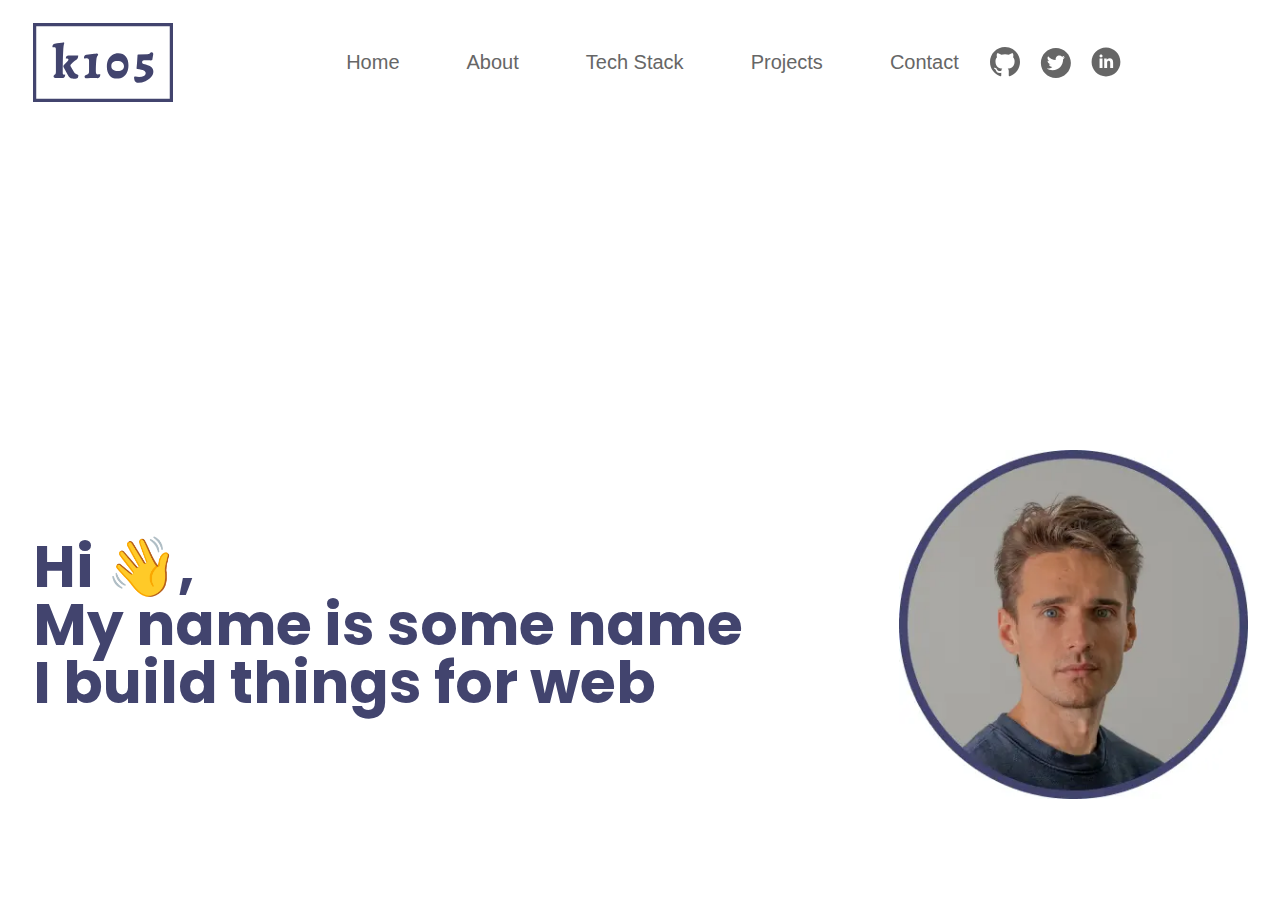
<file: index.html>
<!DOCTYPE html>
<html lang="en">
  <head>
    <meta name="" content="">
    <meta charset="UTF-8">
    <meta name="viewport" content="width=device-width, initial-scale=1.0">
    <meta name="format-detection" content="telephone=no">
    <link rel="stylesheet" href="css/style.min.css?_v=20240214141158">
    <title>Главная</title>
</head>

  <body>
    <div class="wrapper" id="wrapper">
      <header class="header">
  <div class="header__content">
    <div class="header__logo">
      <a href="./index.html">
        <img src="img/Logo.svg" alt="" />
      </a>
    </div>
    <div class="header__list">
      <ul>
        <li><a href="./index.html">Home</a></li>
        <li><a href="./about.html">About</a></li>
        <li><a href="./techStack.html">Tech Stack</a></li>
        <li><a href="./projects.html">Projects</a></li>
        <li><a href="./contact.html">Contact</a></li>
        <div class="header__icons">
          <ul>
            <li>
              <a href=""><img src="img/github.svg" alt="" /></a>
            </li>
            <li>
              <a href=""><img src="img/twitter.svg" alt="" /></a>
            </li>
            <li>
              <a href=""><img src="img/LinkedIn.svg" alt="" /></a>
            </li>
          </ul>
        </div>
      </ul>
    </div>
    <div class="burger"><span></span></div>
  </div>
</header>

      <main class="main">
        <div class="main__about">
          <div class="main__title">
            <h1>Hi 👋,<br />My name is some name I build things for web</h1>
          </div>
          <div class="main__image">
            <picture><source srcset="img/user.webp" type="image/webp"><img src="img/user.jpg" alt="" /></picture>
          </div>
        </div>
        <div class="main__stack">
          <div class="stack-items">
            <div class="stack-items__title">
              <h2>My Tech Stack</h2>
            </div>
            <div class="stack-items__text">
              <p>Technologies I’ve been working with recently</p>
            </div>
            
    <div class="stack-items__stacks">
      <ul>
        <li><img src="img/html.svg" alt="" /></li>
        <li><img src="img/css.svg" alt="" /></li>
        <li><img src="img/js.svg" alt="" /></li>
        <li><img src="img/react.svg" alt="" /></li>
        <li><img src="img/redux.svg" alt="" /></li>
        <li><img src="img/bootstrap.svg" alt="" /></li>
        <li><img src="img/tailwind.svg" alt="" /></li>
        <li><img src="img/sass.svg" alt="" /></li>
        <li><img src="img/git.svg" alt="" /></li>
        <li><img src="img/greensock.svg" alt="" /></li>
        <li><img src="img/vscode.svg" alt="" /></li>
        <li><img src="img/gitHub-logo.svg" alt="" /></li>
      </ul>
    </div>

          </div>
        </div>
        <div class="projects">
          <div class="projects__title">
            <h2>Projects</h2>
          </div>
          <div class="projects__text">
            <p>Things I’ve built so far</p>
          </div>
          <div class="projects__cards">
    <div class="card">
      <div class="card__image">
        <img src="img/Rectangle 4.jpg" alt="" />
      </div>
      <div class="card__title">
        <h4>Project Tile goes here</h4>
      </div>
      <div class="card__text">
        <p>
          This is sample project description random things are here in
          description This is sample project lorem ipsum generator for
          dummy content
        </p>
      </div>
      <div class="card__stack">
        <p>Tech stack : <span> HTML , JavaScript, SASS, React</span></p>
      </div>
      <div class="card__links">
        <a href="" class="link">
          <img src="img/akar-icons_link-chain.svg" alt="" />
          <p>Live Preview</p>
        </a>
        <a href="" class="link">
          <img src="img/github.svg" alt="" />
          <p>View Code</p>
        </a>
      </div>
    </div>
    <div class="card">
      <div class="card__image">
        <img src="img/Rectangle 6.png" alt="" />
      </div>
      <div class="card__title">
        <h4>Project Tile goes here</h4>
      </div>
      <div class="card__text">
        <p>
          This is sample project description random things are here in
          description This is sample project lorem ipsum generator for
          dummy content
        </p>
      </div>
      <div class="card__stack">
        <p>Tech stack : <span> HTML , JavaScript, SASS, React</span></p>
      </div>
      <div class="card__links">
        <a href="" class="link">
          <img src="img/akar-icons_link-chain.svg" alt="" />
          <p>Live Preview</p>
        </a>
        <a href="" class="link">
          <img src="img/github.svg" alt="" />
          <p>View Code</p>
        </a>
      </div>
    </div>
    <div class="card">
      <div class="card__image">
        <img src="img/Rectangle 8.png" alt="" />
      </div>
      <div class="card__title">
        <h4>Project Tile goes here</h4>
      </div>
      <div class="card__text">
        <p>
          This is sample project description random things are here in
          description This is sample project lorem ipsum generator for
          dummy content
        </p>
      </div>
      <div class="card__stack">
        <p>Tech stack : <span> HTML , JavaScript, SASS, React</span></p>
      </div>
      <div class="card__links">
        <a href="" class="link">
          <img src="img/akar-icons_link-chain.svg" alt="" />
          <p>Live Preview</p>
        </a>
        <a href="" class="link">
          <img src="img/github.svg" alt="" />
          <p>View Code</p>
        </a>
      </div>
    </div>
    <div class="card">
      <div class="card__image">
        <img src="img/Rectangle 12.png" alt="" />
      </div>
      <div class="card__title">
        <h4>Project Tile goes here</h4>
      </div>
      <div class="card__text">
        <p>
          This is sample project description random things are here in
          description This is sample project lorem ipsum generator for
          dummy content
        </p>
      </div>
      <div class="card__stack">
        <p>Tech stack : <span> HTML , JavaScript, SASS, React</span></p>
      </div>
      <div class="card__links">
        <a href="" class="link">
          <img src="img/akar-icons_link-chain.svg" alt="" />
          <p>Live Preview</p>
        </a>
        <a href="" class="link">
          <img src="img/github.svg" alt="" />
          <p>View Code</p>
        </a>
      </div>
    </div>
    <div class="card">
      <div class="card__image">
        <img src="img/Rectangle 13.png" alt="" />
      </div>
      <div class="card__title">
        <h4>Project Tile goes here</h4>
      </div>
      <div class="card__text">
        <p>
          This is sample project description random things are here in
          description This is sample project lorem ipsum generator for
          dummy content
        </p>
      </div>
      <div class="card__stack">
        <p>Tech stack : <span> HTML , JavaScript, SASS, React</span></p>
      </div>
      <div class="card__links">
        <a href="" class="link">
          <img src="img/akar-icons_link-chain.svg" alt="" />
          <p>Live Preview</p>
        </a>
        <a href="" class="link">
          <img src="img/github.svg" alt="" />
          <p>View Code</p>
        </a>
      </div>
    </div>
    <div class="card">
      <div class="card__image">
        <img src="img/Rectangle 14.png" alt="" />
      </div>
      <div class="card__title">
        <h4>Project Tile goes here</h4>
      </div>
      <div class="card__text">
        <p>
          This is sample project description random things are here in
          description This is sample project lorem ipsum generator for
          dummy content
        </p>
      </div>
      <div class="card__stack">
        <p>Tech stack : <span> HTML , JavaScript, SASS, React</span></p>
      </div>
      <div class="card__links">
        <a href="" class="link">
          <img src="img/akar-icons_link-chain.svg" alt="" />
          <p>Live Preview</p>
        </a>
        <a href="" class="link">
          <img src="img/github.svg" alt="" />
          <p>View Code</p>
        </a>
      </div>
    </div>
  </div>
        </div>
      </main>
      <footer class="footer">
  <div class="footer__content">
    <div class="footer__links">
      <ul>
        <li><a href="">+91 12345 09876</a></li>
        <li><a href="">info@example.com</a></li>
        <li>
          <a href=""><img src="img/github.svg" alt="" /></a>
          <a href=""><img src="img/twitter.svg" alt="" /></a>
          <a href=""><img src="img/LinkedIn.svg" alt="" /></a>
        </li>
      </ul>
    </div>
    <div class="footer__list">
      <ul>
        <li><a href="">Home</a></li>
        <li><a href="">About</a></li>
        <li><a href="">Technologies</a></li>
        <li><a href="">Projects</a></li>
        <li><a href="">Contact</a></li>
      </ul>
    </div>
  </div>
</footer>

      <script src="js/app.min.js?_v=20240214141158"></script>
    </div>
  </body>
</html>
</file>
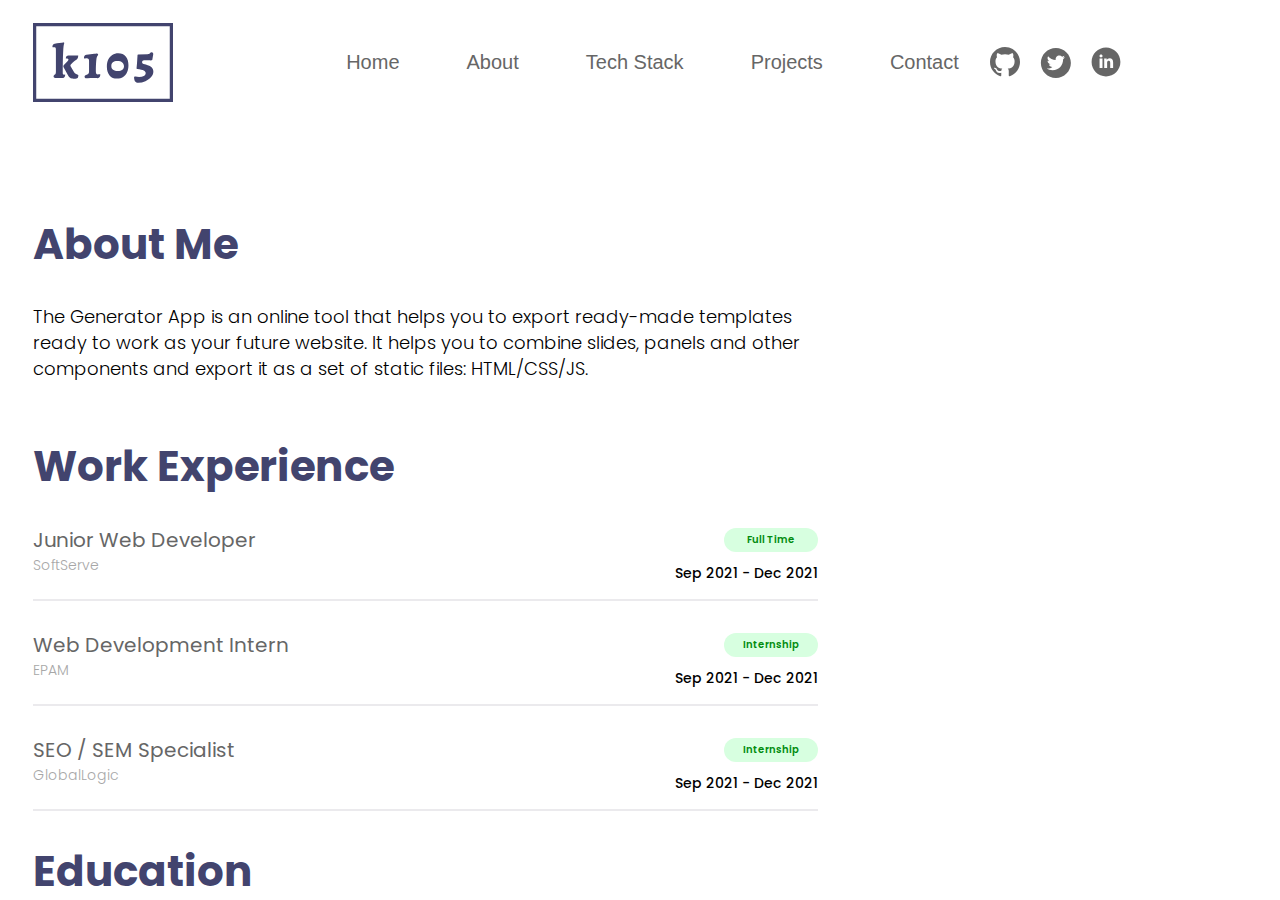
<file: about.html>
<!DOCTYPE html>
<html lang="en">
  <head>
    <meta name="" content="">
    <meta charset="UTF-8">
    <meta name="viewport" content="width=device-width, initial-scale=1.0">
    <meta name="format-detection" content="telephone=no">
    <link rel="stylesheet" href="css/style.min.css?_v=20240214141158">
    <title>Про нас</title>
</head>

  <body>
    <div class="wrapper" id="wrapper">
      <header class="header">
  <div class="header__content">
    <div class="header__logo">
      <a href="./index.html">
        <img src="img/Logo.svg" alt="" />
      </a>
    </div>
    <div class="header__list">
      <ul>
        <li><a href="./index.html">Home</a></li>
        <li><a href="./about.html">About</a></li>
        <li><a href="./techStack.html">Tech Stack</a></li>
        <li><a href="./projects.html">Projects</a></li>
        <li><a href="./contact.html">Contact</a></li>
        <div class="header__icons">
          <ul>
            <li>
              <a href=""><img src="img/github.svg" alt="" /></a>
            </li>
            <li>
              <a href=""><img src="img/twitter.svg" alt="" /></a>
            </li>
            <li>
              <a href=""><img src="img/LinkedIn.svg" alt="" /></a>
            </li>
          </ul>
        </div>
      </ul>
    </div>
    <div class="burger"><span></span></div>
  </div>
</header>

      <main class="main">
        <div class="about-me">
          <div class="about-me__title">
            <h2>About Me</h2>
          </div>
          <div class="about-me__text">
            <p>
              The Generator App is an online tool that helps you to export
              ready-made templates ready to work as your future website. It
              helps you to combine slides, panels and other components and
              export it as a set of static files: HTML/CSS/JS.
            </p>
          </div>
        </div>
        <div class="experience">
          <div class="experience__title"><h2>Work Experience</h2></div>
          <div class="experience__list">
            <div class="work-list">
              <div class="work-list__title">
                <h5>Junior Web Developer</h5>
                <p>Full Time</p>
              </div>
              <div class="work-list__text">
                <p class="company">SoftServe</p>
                <p class="dates">Sep 2021 - Dec 2021</p>
              </div>
            </div>
            <div class="work-list">
              <div class="work-list__title">
                <h5>Web Development Intern</h5>
                <p>Internship</p>
              </div>
              <div class="work-list__text">
                <p class="company">EPAM</p>
                <p class="dates">Sep 2021 - Dec 2021</p>
              </div>
            </div>
            <div class="work-list">
              <div class="work-list__title">
                <h5>SEO / SEM Specialist</h5>
                <p>Internship</p>
              </div>
              <div class="work-list__text">
                <p class="company">GlobalLogic</p>
                <p class="dates">Sep 2021 - Dec 2021</p>
              </div>
            </div>
          </div>
        </div>
        <div class="education">
          <div class="education__title">
            <h2>Education</h2>
          </div>
          <div class="education__content">
            <div class="work-list">
              <div class="work-list__title">
                <h5>
                  National Aerospace University «Kharkiv Aviation Institute»
                </h5>
                <p>Full Time</p>
              </div>
              <div class="work-list__text">
                <p class="dates">Aug 2015 - Dec 2020</p>
              </div>
            </div>
          </div>
        </div>
      </main>
      <footer class="footer">
  <div class="footer__content">
    <div class="footer__links">
      <ul>
        <li><a href="">+91 12345 09876</a></li>
        <li><a href="">info@example.com</a></li>
        <li>
          <a href=""><img src="img/github.svg" alt="" /></a>
          <a href=""><img src="img/twitter.svg" alt="" /></a>
          <a href=""><img src="img/LinkedIn.svg" alt="" /></a>
        </li>
      </ul>
    </div>
    <div class="footer__list">
      <ul>
        <li><a href="">Home</a></li>
        <li><a href="">About</a></li>
        <li><a href="">Technologies</a></li>
        <li><a href="">Projects</a></li>
        <li><a href="">Contact</a></li>
      </ul>
    </div>
  </div>
</footer>

      <script src="js/app.min.js?_v=20240214141158"></script>
    </div>
  </body>
</html>
</file>
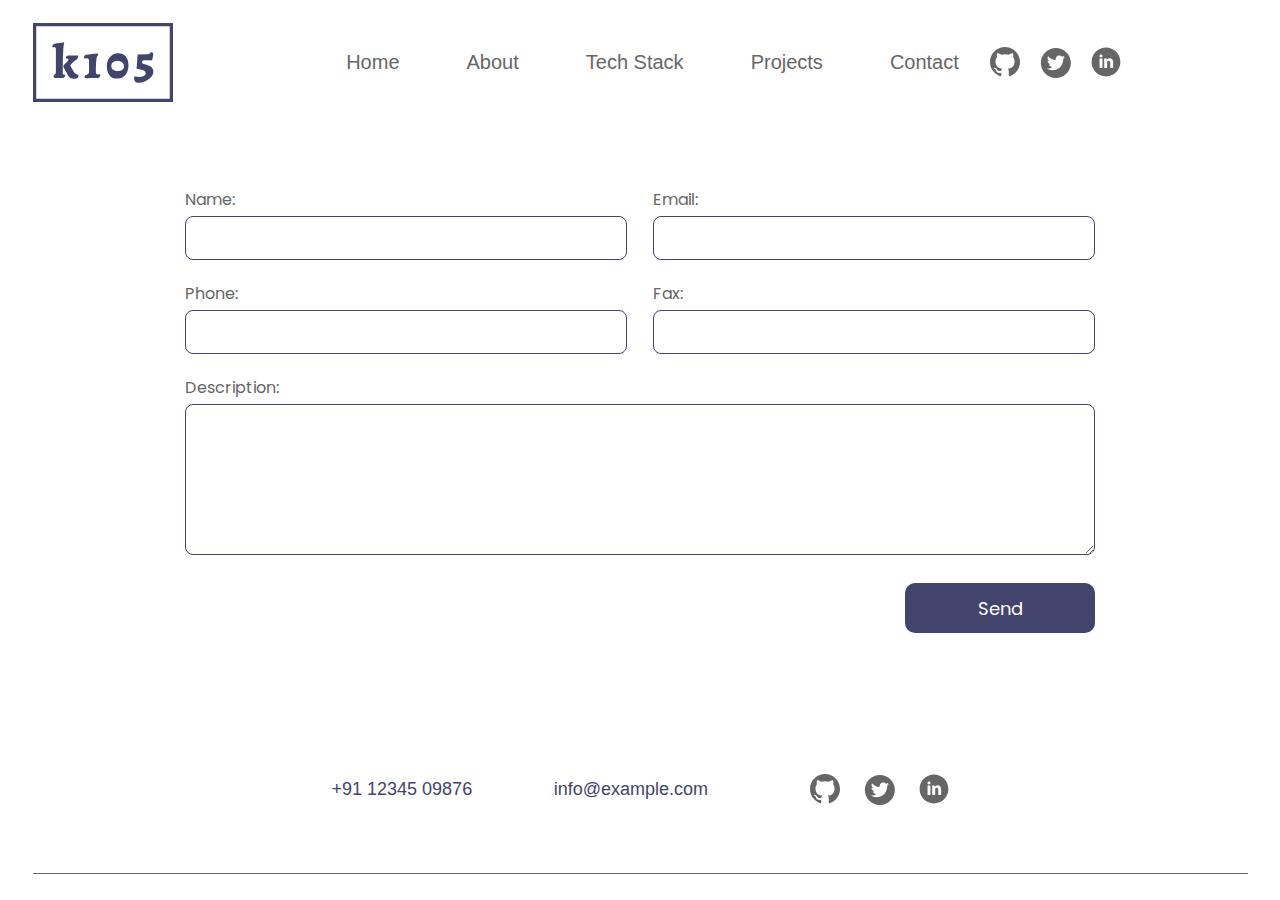
<file: contact.html>
<!DOCTYPE html>
<html lang="en">
  <head>
    <meta name="" content="">
    <meta charset="UTF-8">
    <meta name="viewport" content="width=device-width, initial-scale=1.0">
    <meta name="format-detection" content="telephone=no">
    <link rel="stylesheet" href="css/style.min.css?_v=20240214141158">
    <title>Контакти</title>
</head>

  <body>
    <div class="wrapper" id="wrapper">
      <header class="header">
  <div class="header__content">
    <div class="header__logo">
      <a href="./index.html">
        <img src="img/Logo.svg" alt="" />
      </a>
    </div>
    <div class="header__list">
      <ul>
        <li><a href="./index.html">Home</a></li>
        <li><a href="./about.html">About</a></li>
        <li><a href="./techStack.html">Tech Stack</a></li>
        <li><a href="./projects.html">Projects</a></li>
        <li><a href="./contact.html">Contact</a></li>
        <div class="header__icons">
          <ul>
            <li>
              <a href=""><img src="img/github.svg" alt="" /></a>
            </li>
            <li>
              <a href=""><img src="img/twitter.svg" alt="" /></a>
            </li>
            <li>
              <a href=""><img src="img/LinkedIn.svg" alt="" /></a>
            </li>
          </ul>
        </div>
      </ul>
    </div>
    <div class="burger"><span></span></div>
  </div>
</header>

      <main class="main">
        <form action="" class="form">
          <div class="form__input">
            <div class="input name">
              <label for="name">Name:</label>
              <input type="text" name="name" id="name" />
            </div>
            <div class="input email">
              <label for="email">Email:</label>
              <input type="email" name="email" id="email" />
            </div>
            <div class="input tel">
              <label for="tel">Phone:</label>
              <input type="tel" name="tel" id="tel" />
            </div>
            <div class="input fax">
              <label for="fax">Fax:</label>
              <input type="text" name="fax" id="fax" />
            </div>
          </div>
          <div class="form__textarea">
            <label for="description">Description:</label>
            <textarea name="description" id="description" cols="30" rows="10"></textarea>
          </div>
          <button type="submit">Send</button>
        </form>
      </main>
      <footer class="footer">
  <div class="footer__content">
    <div class="footer__links">
      <ul>
        <li><a href="">+91 12345 09876</a></li>
        <li><a href="">info@example.com</a></li>
        <li>
          <a href=""><img src="img/github.svg" alt="" /></a>
          <a href=""><img src="img/twitter.svg" alt="" /></a>
          <a href=""><img src="img/LinkedIn.svg" alt="" /></a>
        </li>
      </ul>
    </div>
    <div class="footer__list">
      <ul>
        <li><a href="">Home</a></li>
        <li><a href="">About</a></li>
        <li><a href="">Technologies</a></li>
        <li><a href="">Projects</a></li>
        <li><a href="">Contact</a></li>
      </ul>
    </div>
  </div>
</footer>

      <script src="js/app.min.js?_v=20240214141158"></script>
    </div>
  </body>
</html>
</file>
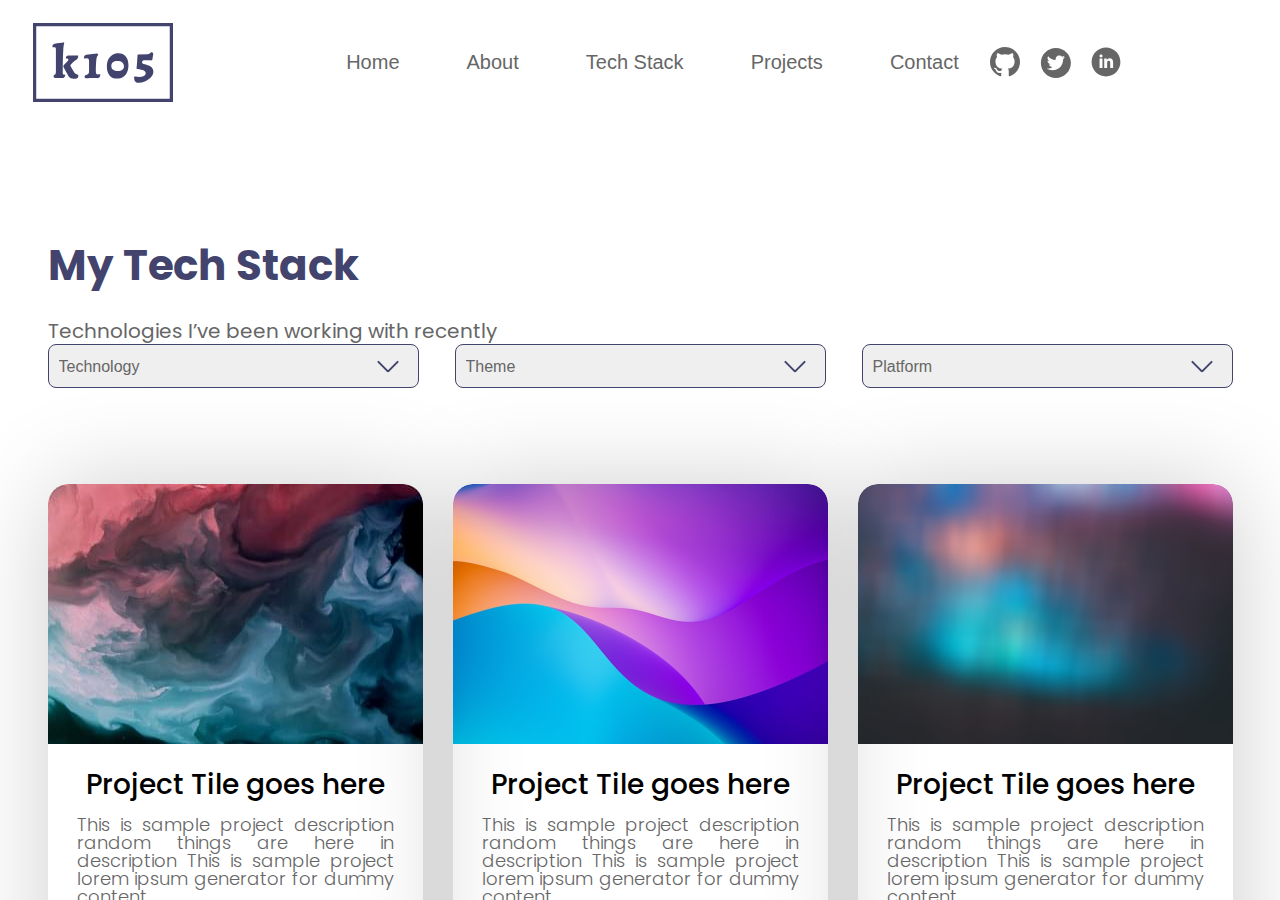
<file: projects.html>
<!DOCTYPE html>
<html lang="en">
  <head>
    <meta name="" content="">
    <meta charset="UTF-8">
    <meta name="viewport" content="width=device-width, initial-scale=1.0">
    <meta name="format-detection" content="telephone=no">
    <link rel="stylesheet" href="css/style.min.css?_v=20240214141158">
    <title>Контакти</title>
</head>

  <body>
    <div class="wrapper" id="wrapper">
      <header class="header">
  <div class="header__content">
    <div class="header__logo">
      <a href="./index.html">
        <img src="img/Logo.svg" alt="" />
      </a>
    </div>
    <div class="header__list">
      <ul>
        <li><a href="./index.html">Home</a></li>
        <li><a href="./about.html">About</a></li>
        <li><a href="./techStack.html">Tech Stack</a></li>
        <li><a href="./projects.html">Projects</a></li>
        <li><a href="./contact.html">Contact</a></li>
        <div class="header__icons">
          <ul>
            <li>
              <a href=""><img src="img/github.svg" alt="" /></a>
            </li>
            <li>
              <a href=""><img src="img/twitter.svg" alt="" /></a>
            </li>
            <li>
              <a href=""><img src="img/LinkedIn.svg" alt="" /></a>
            </li>
          </ul>
        </div>
      </ul>
    </div>
    <div class="burger"><span></span></div>
  </div>
</header>

      <main class="main">
        <div class="project">
          <div class="project__title">
            <h2>My Tech Stack</h2>
          </div>
          <div class="project__text">
            <p>Technologies I’ve been working with recently</p>
          </div>
          <form action="" class="js-filters filters">
  <div class="select-arrow" id="arrow">
    <select name="technology" class="select" id="technology-select">
      <option value="">Technology</option>
      <option value="react">React</option>
      <option value="java-script">JavaScript</option>
      <option value="html">HTML</option>
      <option value="sass">SASS</option>
    </select>
  </div>
  <div class="select-arrow" id="arrow">
    <select name="theme" class="select" id="theme-select">
      <option value="">Theme</option>
      <option value="landing">Landing</option>
      <option value="ecommerce">E commerce</option>
      <option value="blog">Blog</option>
    </select>
  </div>

  <div class="select-arrow" id="arrow">
    <select name="platform" class="select" id="platform-select">
      <option value="">Platform</option>
      <option value="web">Web</option>
      <option value="ios">Ios</option>
      <option value="android">Android</option>
    </select>
  </div>
</form>

          <div class="projects__cards project-js"></div>
          
        </div>
      </main>
      <footer class="footer">
  <div class="footer__content">
    <div class="footer__links">
      <ul>
        <li><a href="">+91 12345 09876</a></li>
        <li><a href="">info@example.com</a></li>
        <li>
          <a href=""><img src="img/github.svg" alt="" /></a>
          <a href=""><img src="img/twitter.svg" alt="" /></a>
          <a href=""><img src="img/LinkedIn.svg" alt="" /></a>
        </li>
      </ul>
    </div>
    <div class="footer__list">
      <ul>
        <li><a href="">Home</a></li>
        <li><a href="">About</a></li>
        <li><a href="">Technologies</a></li>
        <li><a href="">Projects</a></li>
        <li><a href="">Contact</a></li>
      </ul>
    </div>
  </div>
</footer>

      <script src="js/app.min.js?_v=20240214141158"></script>
    </div>
  </body>
</html>
</file>
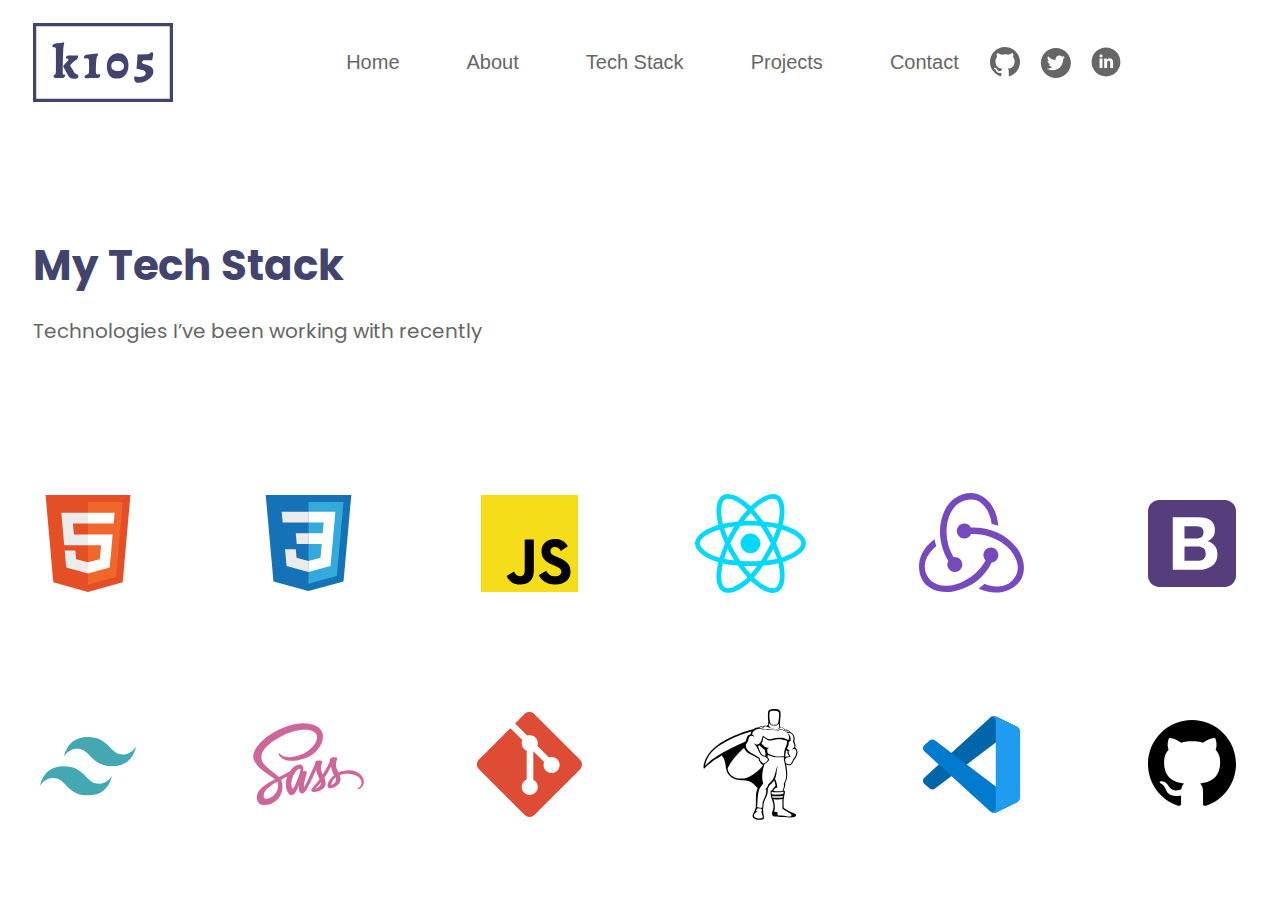
<file: techStack.html>
<!DOCTYPE html>
<html lang="en">
  <head>
    <meta name="" content="">
    <meta charset="UTF-8">
    <meta name="viewport" content="width=device-width, initial-scale=1.0">
    <meta name="format-detection" content="telephone=no">
    <link rel="stylesheet" href="css/style.min.css?_v=20240214141158">
    <title>Контакти</title>
</head>

  <body>
    <div class="wrapper" id="wrapper">
      <header class="header">
  <div class="header__content">
    <div class="header__logo">
      <a href="./index.html">
        <img src="img/Logo.svg" alt="" />
      </a>
    </div>
    <div class="header__list">
      <ul>
        <li><a href="./index.html">Home</a></li>
        <li><a href="./about.html">About</a></li>
        <li><a href="./techStack.html">Tech Stack</a></li>
        <li><a href="./projects.html">Projects</a></li>
        <li><a href="./contact.html">Contact</a></li>
        <div class="header__icons">
          <ul>
            <li>
              <a href=""><img src="img/github.svg" alt="" /></a>
            </li>
            <li>
              <a href=""><img src="img/twitter.svg" alt="" /></a>
            </li>
            <li>
              <a href=""><img src="img/LinkedIn.svg" alt="" /></a>
            </li>
          </ul>
        </div>
      </ul>
    </div>
    <div class="burger"><span></span></div>
  </div>
</header>

      <main class="main">
        <div class="tech-stack">
          <div class="tech-stack__title">
            <h2>My Tech Stack</h2>
          </div>
          <div class="tech-stack__text">
            <p>Technologies I’ve been working with recently</p>
          </div>
          
    <div class="stack-items__stacks">
      <ul>
        <li><img src="img/html.svg" alt="" /></li>
        <li><img src="img/css.svg" alt="" /></li>
        <li><img src="img/js.svg" alt="" /></li>
        <li><img src="img/react.svg" alt="" /></li>
        <li><img src="img/redux.svg" alt="" /></li>
        <li><img src="img/bootstrap.svg" alt="" /></li>
        <li><img src="img/tailwind.svg" alt="" /></li>
        <li><img src="img/sass.svg" alt="" /></li>
        <li><img src="img/git.svg" alt="" /></li>
        <li><img src="img/greensock.svg" alt="" /></li>
        <li><img src="img/vscode.svg" alt="" /></li>
        <li><img src="img/gitHub-logo.svg" alt="" /></li>
      </ul>
    </div>

        </div>
      </main>
      <footer class="footer">
  <div class="footer__content">
    <div class="footer__links">
      <ul>
        <li><a href="">+91 12345 09876</a></li>
        <li><a href="">info@example.com</a></li>
        <li>
          <a href=""><img src="img/github.svg" alt="" /></a>
          <a href=""><img src="img/twitter.svg" alt="" /></a>
          <a href=""><img src="img/LinkedIn.svg" alt="" /></a>
        </li>
      </ul>
    </div>
    <div class="footer__list">
      <ul>
        <li><a href="">Home</a></li>
        <li><a href="">About</a></li>
        <li><a href="">Technologies</a></li>
        <li><a href="">Projects</a></li>
        <li><a href="">Contact</a></li>
      </ul>
    </div>
  </div>
</footer>

      <script src="js/app.min.js?_v=20240214141158"></script>
    </div>
  </body>
</html>
</file>
<file: css/style.min.css>
*{padding:0;margin:0;border:0}*,:after,:before{-webkit-box-sizing:border-box;box-sizing:border-box}:active,:focus{outline:0}a:active,a:focus{outline:0}aside,footer,header,nav{display:block}body,html{height:100%;width:100%;font-size:100%;line-height:1;font-size:14px;-ms-text-size-adjust:100%;-moz-text-size-adjust:100%;-webkit-text-size-adjust:100%}button,input,textarea{font-family:inherit}input::-ms-clear{display:none}button{cursor:pointer}button::-moz-focus-inner{padding:0;border:0}a,a:visited{text-decoration:none}a:hover{text-decoration:none}ul li{list-style:none}img{vertical-align:top}h1,h2,h3,h4,h5,h6{font-size:inherit;font-weight:inherit}@font-face{font-family:DMSans;font-display:swap;src:url(../fonts/DMSans-Medium.woff2) format("woff2"),url(../fonts/DMSans-Medium.woff) format("woff");font-weight:500;font-style:normal}@font-face{font-family:DMSans;font-display:swap;src:url(../fonts/DMSans-Regular.woff2) format("woff2"),url(../fonts/DMSans-Regular.woff) format("woff");font-weight:400;font-style:normal}@font-face{font-family:Poppins;font-display:swap;src:url(../fonts/Poppins-Bold.woff2) format("woff2"),url(../fonts/Poppins-Bold.woff) format("woff");font-weight:700;font-style:normal}@font-face{font-family:Poppins;font-display:swap;src:url(../fonts/Poppins-Medium.woff2) format("woff2"),url(../fonts/Poppins-Medium.woff) format("woff");font-weight:500;font-style:normal}@font-face{font-family:Poppins;font-display:swap;src:url(../fonts/Poppins-SemiBold.woff2) format("woff2"),url(../fonts/Poppins-SemiBold.woff) format("woff");font-weight:600;font-style:normal}@font-face{font-family:Poppins;font-display:swap;src:url(../fonts/Poppins-Regular.woff2) format("woff2"),url(../fonts/Poppins-Regular.woff) format("woff");font-weight:400;font-style:normal}@font-face{font-family:Poppins;font-display:swap;src:url(../fonts/Poppins-Light.woff2) format("woff2"),url(../fonts/Poppins-Light.woff) format("woff");font-weight:300;font-style:normal}.header__content{-webkit-box-align:center;-ms-flex-align:center;align-items:center;padding-top:23px;max-width:1215px;margin:auto;display:-webkit-box;display:-ms-flexbox;display:flex;-webkit-box-pack:justify;-ms-flex-pack:justify;justify-content:space-between}.header__list{-webkit-box-align:center;-ms-flex-align:center;align-items:center}.header__list ul{display:-webkit-box;display:-ms-flexbox;display:flex}.header__list ul li{margin-right:67px}.header__list ul li:nth-child(5){margin-right:31px}.header__list ul li a{line-height:30px;font-family:"DM Sans",sans-serif;font-weight:400;font-size:20px;color:#666;-webkit-transition:all .5s ease 0s;transition:all .5s ease 0s}.header__list ul li:hover a{color:#000}.header__icons ul{margin-right:-67px}.header__icons ul li{margin-right:20px}body,html{height:100%;font-family:Poppins,sans-serif}.wrapper{height:100%;padding:0 25px;position:relative;overflow-x:hidden}.blur{overflow:hidden}.blur::after{content:"";z-index:1;background-color:rgba(102,102,102,.2941176471);width:100%;height:100%;position:absolute;top:0;left:0}.main{margin:auto}.main__about{max-width:1215px;margin:auto;margin-top:348px;display:-webkit-box;display:-ms-flexbox;display:flex;-webkit-box-pack:justify;-ms-flex-pack:justify;justify-content:space-between;-webkit-box-align:center;-ms-flex-align:center;align-items:center}.main__title{max-width:730px}.main__title h1{font-size:58px;font-weight:700;color:#42446e}.main__image{max-width:349px}.main__image img{max-width:100%}.stack-items{max-width:1215px;margin:auto;margin-top:348px}.stack-items p{margin-top:49px;text-align:center;font-size:32px;color:#666}.stack-items h2{text-align:center;font-size:48px;font-weight:700;color:#42446e}.stack-items__stacks{margin-top:144px}.stack-items__stacks ul{display:-ms-grid;display:grid;-ms-grid-columns:(1fr)[6];grid-template-columns:repeat(6,1fr);gap:110px}.stack-items__stacks ul li{margin:auto}.stack-items__stacks ul li img{max-width:100%}.projects{max-width:1305px;margin:auto;margin-top:214px}.projects__cards{max-width:1305px;margin:auto;margin-top:34px;display:-webkit-box;display:-ms-flexbox;display:flex;-webkit-box-pack:center;-ms-flex-pack:center;justify-content:center;-ms-flex-wrap:wrap;flex-wrap:wrap}.projects h2{text-align:center;font-size:48px;font-weight:700;color:#42446e}.projects__text p{margin-top:49px;text-align:center;font-size:32px;color:#666}.card{margin:0 15px;margin-top:62px;border-radius:20px;-webkit-box-shadow:2px 2px 100px rgba(0,0,0,.2);box-shadow:2px 2px 100px rgba(0,0,0,.2);-webkit-transition:all .5s ease 0s;transition:all .5s ease 0s;max-width:375px;text-align:center;overflow:hidden}.card__title{padding:27px 29px 17px 29px}.card__title h4{font-size:28px;font-weight:500}.card__text{padding:0 29px}.card__text p{text-align:justify;font-size:18px;font-weight:300;color:#666}.card__stack{padding:12px 29px 21px 29px}.card__stack p{text-align:left;font-size:16px;color:#42446e}.card__links{padding:21px 29px 25px 29px;display:-webkit-box;display:-ms-flexbox;display:flex;-webkit-box-pack:justify;-ms-flex-pack:justify;justify-content:space-between}.card__links .link{display:-webkit-box;display:-ms-flexbox;display:flex;-webkit-box-align:center;-ms-flex-align:center;align-items:center}.card__links .link img{max-width:20px}.card__links .link p{margin-left:10px;font-size:16px;color:#000;text-decoration:underline}.card:hover{-webkit-box-shadow:2px 2px 100px rgba(0,0,0,.6);box-shadow:2px 2px 100px rgba(0,0,0,.6)}.about-me{max-width:1215px;margin:auto;margin-top:122px}.about-me__title h2{font-size:42px;font-weight:700;color:#42446e}.about-me__text{margin:38px 0 64px 0}.about-me__text p{max-width:778px;font-size:18px;line-height:26px;font-weight:300}.experience{max-width:1215px;margin:auto}.experience__title h2{font-size:42px;font-weight:700;color:#42446e}.experience__list{margin-top:38px}.work-list{position:relative;max-width:785px;height:75px;margin-top:30px}.work-list__title{-webkit-box-align:center;-ms-flex-align:center;align-items:center;display:-webkit-box;display:-ms-flexbox;display:flex;-webkit-box-pack:justify;-ms-flex-pack:justify;justify-content:space-between}.work-list__title h5{color:#666;font-size:20px;line-height:28px}.work-list__title p{color:#018c0f;font-weight:600;width:94px;font-size:10px;text-align:center;line-height:24px;border-radius:100px;background-color:#d7ffe0}.work-list__text{margin-top:4px;display:-webkit-box;display:-ms-flexbox;display:flex;-webkit-box-pack:justify;-ms-flex-pack:justify;justify-content:space-between}.work-list__text .company{color:#a7a7a7;font-weight:300}.work-list__text .dates{margin-top:8px;font-weight:500}.work-list::after{content:"";position:absolute;left:0;bottom:0;width:100%;height:2px;background-color:#ebeaed}.education{max-width:1215px;margin:40px auto}.education__title h2{font-size:42px;font-weight:700;color:#42446e}.education .work-list__text{display:block}.education .dates{float:right}.form{max-width:910px;margin:auto;margin-top:90px}.form label{font-size:16px;margin-bottom:8px;color:#666}.form__input{display:-webkit-box;display:-ms-flexbox;display:flex;-webkit-box-pack:justify;-ms-flex-pack:justify;justify-content:space-between;-ms-flex-wrap:wrap;flex-wrap:wrap}.form__input .input{display:-webkit-box;display:-ms-flexbox;display:flex;-webkit-box-orient:vertical;-webkit-box-direction:normal;-ms-flex-direction:column;flex-direction:column;margin-bottom:26px}.form__input input{padding:15px;width:442px;height:44px;border-radius:8px;border:1px solid #42446e}.form textarea{margin-top:8px;width:100%;border:1px solid #42446e;border-radius:8px;padding:15px;height:151px;resize:vertical}.form button{margin-top:26px;width:190px;height:50px;border-radius:10px;background-color:#42446e;float:right;color:#fff;font-size:18px;-webkit-transition:all .5s ease 0s;transition:all .5s ease 0s}.form button:hover{background-color:#5d619a}.tech-stack{max-width:1215px;margin:auto;margin-top:143px}.tech-stack__title h2{font-size:42px;font-weight:700;color:#42446e}.tech-stack__text{margin-top:31px}.tech-stack__text p{font-size:20px;line-height:26px;color:#666}.project{max-width:1215px;margin:auto;margin-top:143px}.project__title{margin:0 15px}.project__title h2{font-size:42px;font-weight:700;color:#42446e}.project__text{margin:0 15px;margin-top:31px}.project__text p{font-size:20px;line-height:26px;color:#666}.select-arrow{position:relative}.select-arrow::after,.select-arrow::before{content:"";position:absolute;top:35%;height:15px;width:2px;background-color:#42446e;border-radius:2px;-webkit-transition:all .2s ease 0s;transition:all .2s ease 0s}.select-arrow::before{right:25px;-webkit-transform:rotate(45deg);-ms-transform:rotate(45deg);transform:rotate(45deg)}.select-arrow::after{right:35px;-webkit-transform:rotate(-45deg);-ms-transform:rotate(-45deg);transform:rotate(-45deg)}.clicked::before{-webkit-transform:rotate(135deg);-ms-transform:rotate(135deg);transform:rotate(135deg)}.clicked::after{-webkit-transform:rotate(-135deg);-ms-transform:rotate(-135deg);transform:rotate(-135deg)}.filters{display:-webkit-box;display:-ms-flexbox;display:flex;-webkit-box-pack:justify;-ms-flex-pack:justify;justify-content:space-between;margin:0 15px}.select{-webkit-appearance:none;-moz-appearance:none;appearance:none;width:371px;height:44px;border:1px solid #42446e;border-radius:8px;font-size:16px;color:#666;padding:0 10px;list-style:none}.cards-none{max-width:600px;height:250px;margin:auto;display:-webkit-box;display:-ms-flexbox;display:flex;-webkit-box-pack:center;-ms-flex-pack:center;justify-content:center;-webkit-box-orient:vertical;-webkit-box-direction:normal;-ms-flex-direction:column;flex-direction:column;margin-top:80px;border-radius:20px;-webkit-box-shadow:2px 2px 100px rgba(0,0,0,.2);box-shadow:2px 2px 100px rgba(0,0,0,.2)}.cards-none p{padding:0 29px;text-align:center;font-size:24px;line-height:50px;color:#42446e}.footer{font-family:"DM Sans",sans-serif;font-weight:300;max-width:1215px;margin:auto;margin-top:217px;padding-bottom:60px;position:relative}.footer ul{display:-webkit-box;display:-ms-flexbox;display:flex;-webkit-box-pack:justify;-ms-flex-pack:justify;justify-content:space-between}.footer ul li a{line-height:30px;font-size:18px;color:#42446e}.footer ul li a:hover{text-decoration:underline}.footer ul li img{margin-left:20px}.footer::after{content:"";position:absolute;top:40%;left:0;width:100%;height:1px;border-radius:1px;background-color:#666}.footer__links{margin:auto;max-width:617px}.footer__list{margin:auto;margin-top:126px;max-width:554px}@media (max-width:1260px){.select{width:300px}}@media (max-width:1024px){.header__list ul li{margin-right:25px}.header__logo{max-width:66px}.header__logo img{max-width:100%}.stack-items__stacks ul{-ms-grid-columns:(1fr)[5];grid-template-columns:repeat(5,1fr);gap:50px}.form__input input{width:360px}.filters{-ms-flex-wrap:wrap;flex-wrap:wrap;-webkit-box-orient:vertical;-webkit-box-direction:normal;-ms-flex-direction:column;flex-direction:column}.select{width:100%}.select-arrow{margin-top:30px}}@media (max-width:768px){.main__about{-webkit-box-orient:vertical;-webkit-box-direction:reverse;-ms-flex-direction:column-reverse;flex-direction:column-reverse}.main__title{text-align:center}.main__image{margin-bottom:30px;max-width:50%}.header__list{height:100vh;position:absolute;z-index:20;top:0;right:-400px;background-color:#fff;width:350px;-webkit-transition:all .8s ease 0s;transition:all .8s ease 0s}.header__list ul{padding-top:100px;-webkit-box-orient:vertical;-webkit-box-direction:normal;-ms-flex-direction:column;flex-direction:column}.header__list ul li a{padding:5px 50px;width:100%;line-height:50px}.header__icons{margin:auto}.header__icons ul{width:100%;-webkit-box-orient:horizontal;-webkit-box-direction:normal;-ms-flex-direction:row;flex-direction:row;-webkit-box-pack:center;-ms-flex-pack:center;justify-content:center}.header__icons ul li a{padding:5px 0}.burger{display:block;width:30px;height:20px;position:relative;z-index:100}.burger span,.burger::after,.burger::before{content:"";position:absolute;left:0;width:30px;height:3px;border-radius:3px;background-color:#000;-webkit-transition:all .5s ease 0s;transition:all .5s ease 0s}.burger::after{bottom:0}.burger::before{top:0}.burger span{top:45%}.burger__active span{display:none}.burger__active::after{-webkit-transform:rotate(45deg);-ms-transform:rotate(45deg);transform:rotate(45deg);bottom:8.5px}.burger__active::before{top:8.5px;-webkit-transform:rotate(-45deg);-ms-transform:rotate(-45deg);transform:rotate(-45deg)}.show{right:0}.stack-items__stacks ul{-ms-grid-columns:(1fr)[4];grid-template-columns:repeat(4,1fr);gap:30px}.education .work-list{height:105px}.form__input{-webkit-box-orient:vertical;-webkit-box-direction:normal;-ms-flex-direction:column;flex-direction:column}.form__input input{width:100%}.card{margin-left:0;margin-right:0}.footer ul{-ms-flex-wrap:wrap;flex-wrap:wrap}.footer ul li{height:50px;-webkit-box-flex:1;-ms-flex:1 0 33.333%;flex:1 0 33.333%}}@media (max-width:480px){.header__list{width:100%}.main__about{margin-top:150px}.main__title h1{font-size:46px}.stack-items{margin-top:180px}.stack-items__stacks ul{-ms-grid-columns:(1fr)[2];grid-template-columns:repeat(2,1fr);gap:30px}.footer ul li{-webkit-box-flex:1;-ms-flex:1 0 100%;flex:1 0 100%;text-align:center}.experience .work-list{height:105px}.education .work-list{height:140px}}
</file>
